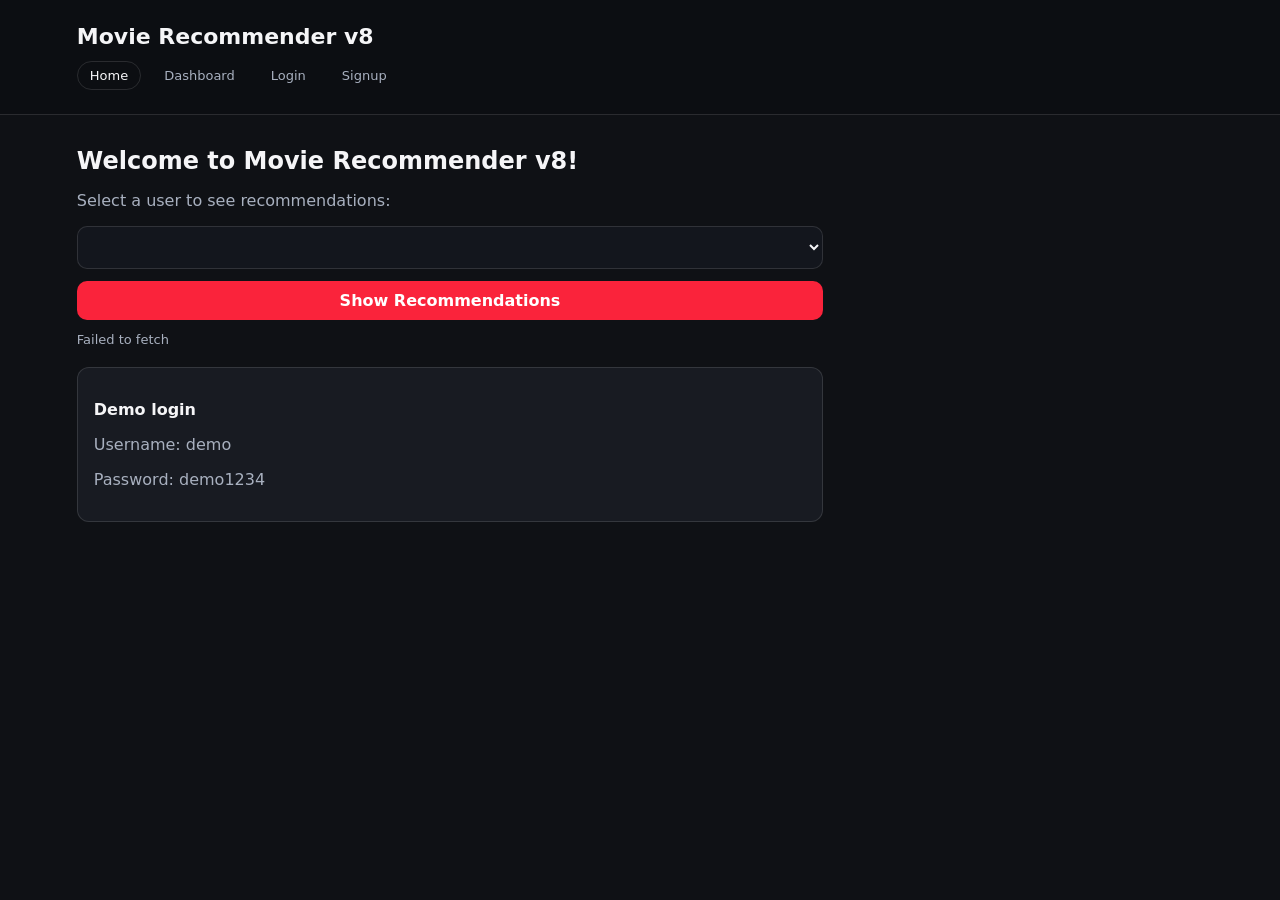
<file: frontend_legacy_2026-03-16/index.html>
<!doctype html>
<html lang="en">
  <head>
    <meta charset="UTF-8" />
    <meta name="viewport" content="width=device-width, initial-scale=1.0" />
    <title>Movie Recommender v8</title>
    <link rel="stylesheet" href="./styles.css" />
  </head>
  <body data-page="home">
    <header class="site-header">
      <h1>Movie Recommender v8</h1>
      <nav>
        <a class="active" href="/index.html">Home</a>
        <a href="/dashboard.html">Dashboard</a>
        <a href="/login.html">Login</a>
        <a href="/signup.html">Signup</a>
      </nav>
    </header>
    <main class="content">
      <h2>Welcome to Movie Recommender v8!</h2>
      <p>Select a user to see recommendations:</p>
      <form id="home-form">
        <select id="home-user-select" name="user_id"></select>
        <button type="submit">Show Recommendations</button>
      </form>
      <div class="status" id="home-status"></div>
      <div class="demo-card">
        <p><strong>Demo login</strong></p>
        <p>Username: demo</p>
        <p>Password: demo1234</p>
      </div>
    </main>
    <script src="./app.js"></script>
  </body>
</html>
</file>
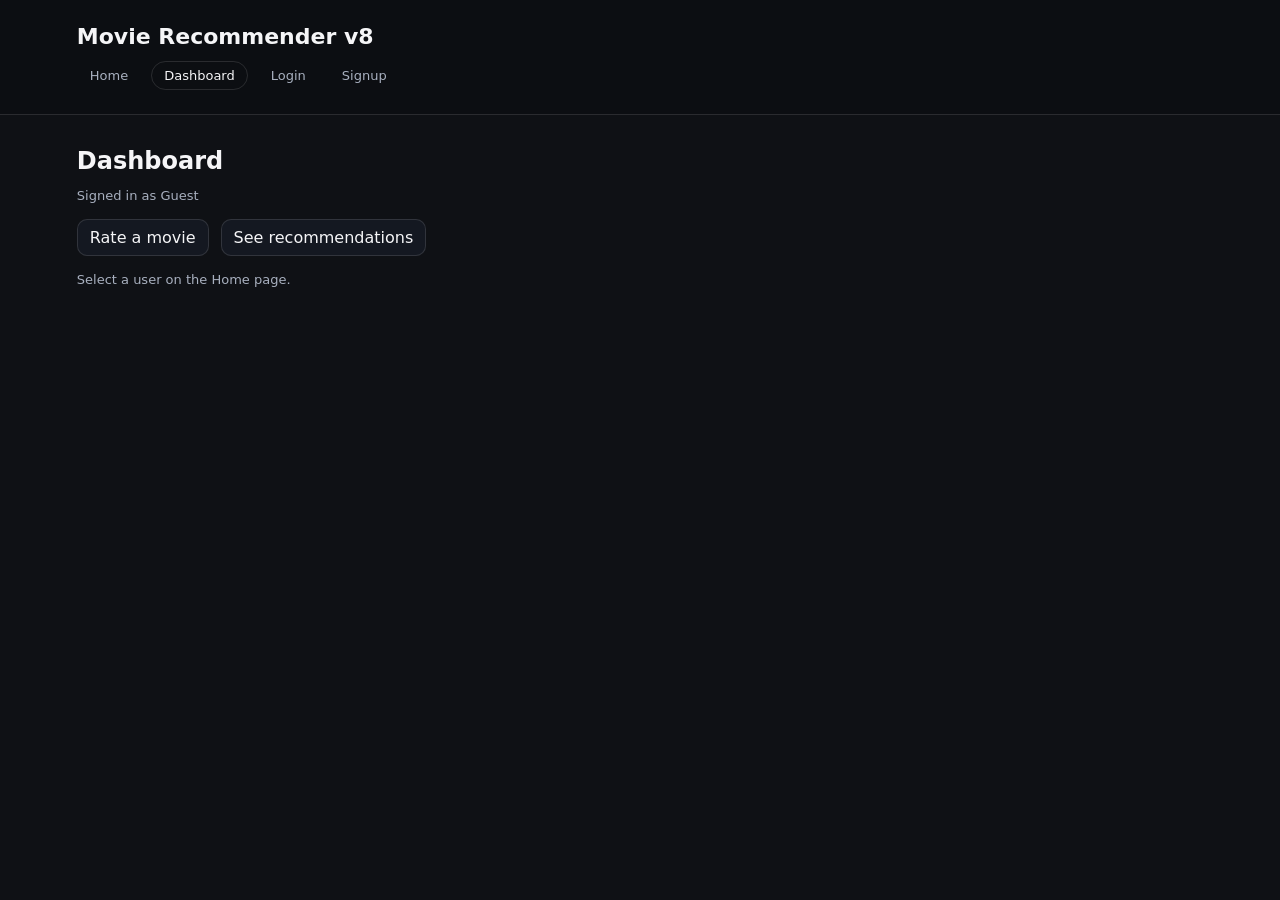
<file: frontend/dashboard.html>
<!doctype html>
<html lang="en">
  <head>
    <meta charset="UTF-8" />
    <meta name="viewport" content="width=device-width, initial-scale=1.0" />
    <title>Dashboard · Movie Recommender v8</title>
    <link rel="stylesheet" href="./styles.css" />
  </head>
  <body data-page="dashboard">
    <header class="site-header">
      <h1>Movie Recommender v8</h1>
      <nav>
        <a href="/index.html">Home</a>
        <a class="active" href="/dashboard.html">Dashboard</a>
        <a href="/login.html">Login</a>
        <a href="/signup.html">Signup</a>
      </nav>
    </header>
    <main class="content">
      <h2>Dashboard</h2>
      <p class="note">Signed in as <span id="dashboard-user">Guest</span></p>
      <div class="actions">
        <a href="/rate.html">Rate a movie</a>
        <a href="/recommend.html" id="recommend-link">See recommendations</a>
      </div>
      <div class="status" id="dashboard-status"></div>
      <ul class="list" id="dashboard-list"></ul>
    </main>
    <script src="./app.js"></script>
  </body>
</html>
</file>
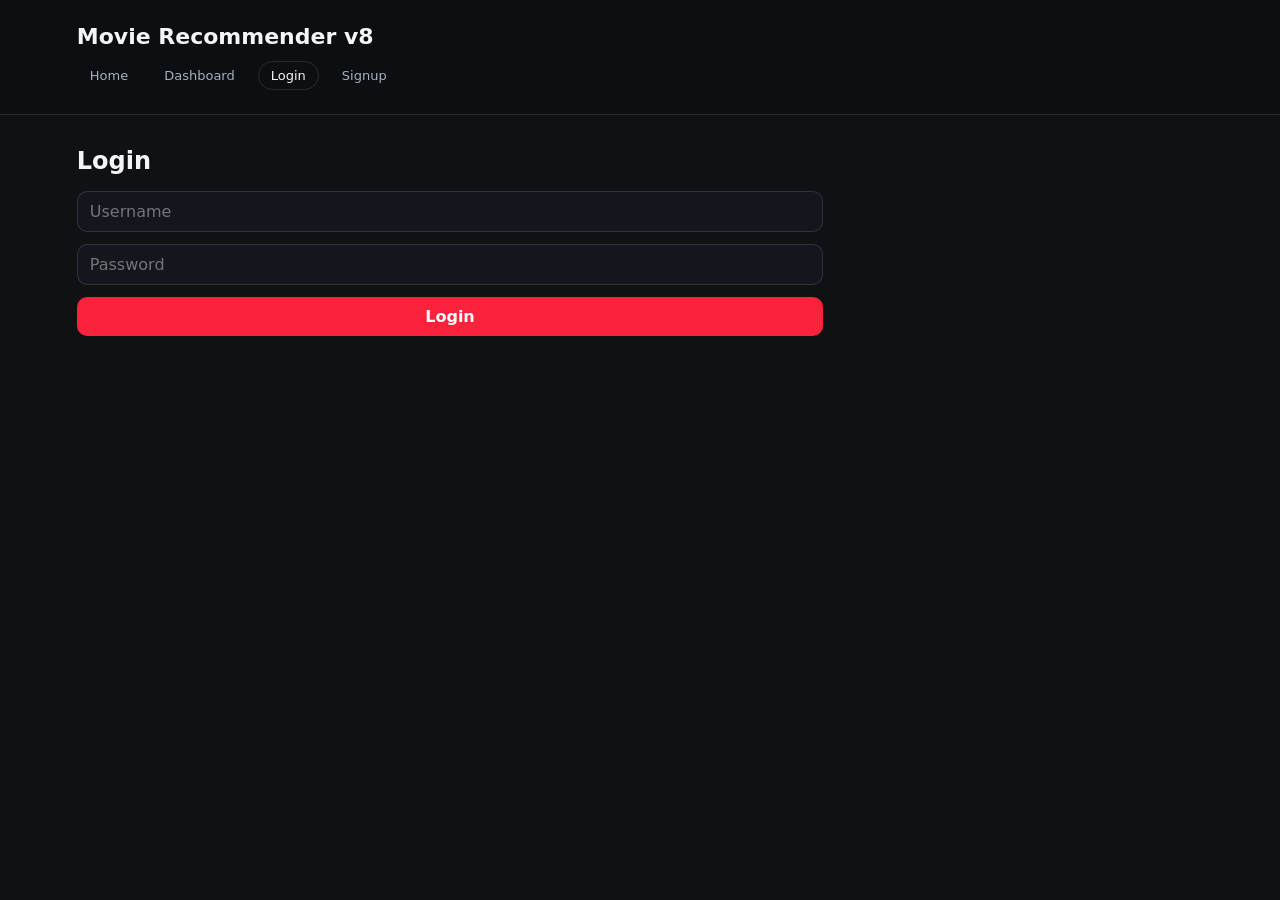
<file: frontend/login.html>
<!doctype html>
<html lang="en">
  <head>
    <meta charset="UTF-8" />
    <meta name="viewport" content="width=device-width, initial-scale=1.0" />
    <title>Login · Movie Recommender v8</title>
    <link rel="stylesheet" href="./styles.css" />
  </head>
  <body data-page="login">
    <header class="site-header">
      <h1>Movie Recommender v8</h1>
      <nav>
        <a href="/index.html">Home</a>
        <a href="/dashboard.html">Dashboard</a>
        <a class="active" href="/login.html">Login</a>
        <a href="/signup.html">Signup</a>
      </nav>
    </header>
    <main class="content">
      <h2>Login</h2>
      <form id="login-form">
        <input type="text" name="username" id="login-username" placeholder="Username" required />
        <input type="password" name="password" id="login-password" placeholder="Password" required />
        <button type="submit">Login</button>
      </form>
      <div class="status" id="login-status"></div>
    </main>
    <script src="./app.js"></script>
  </body>
</html>
</file>
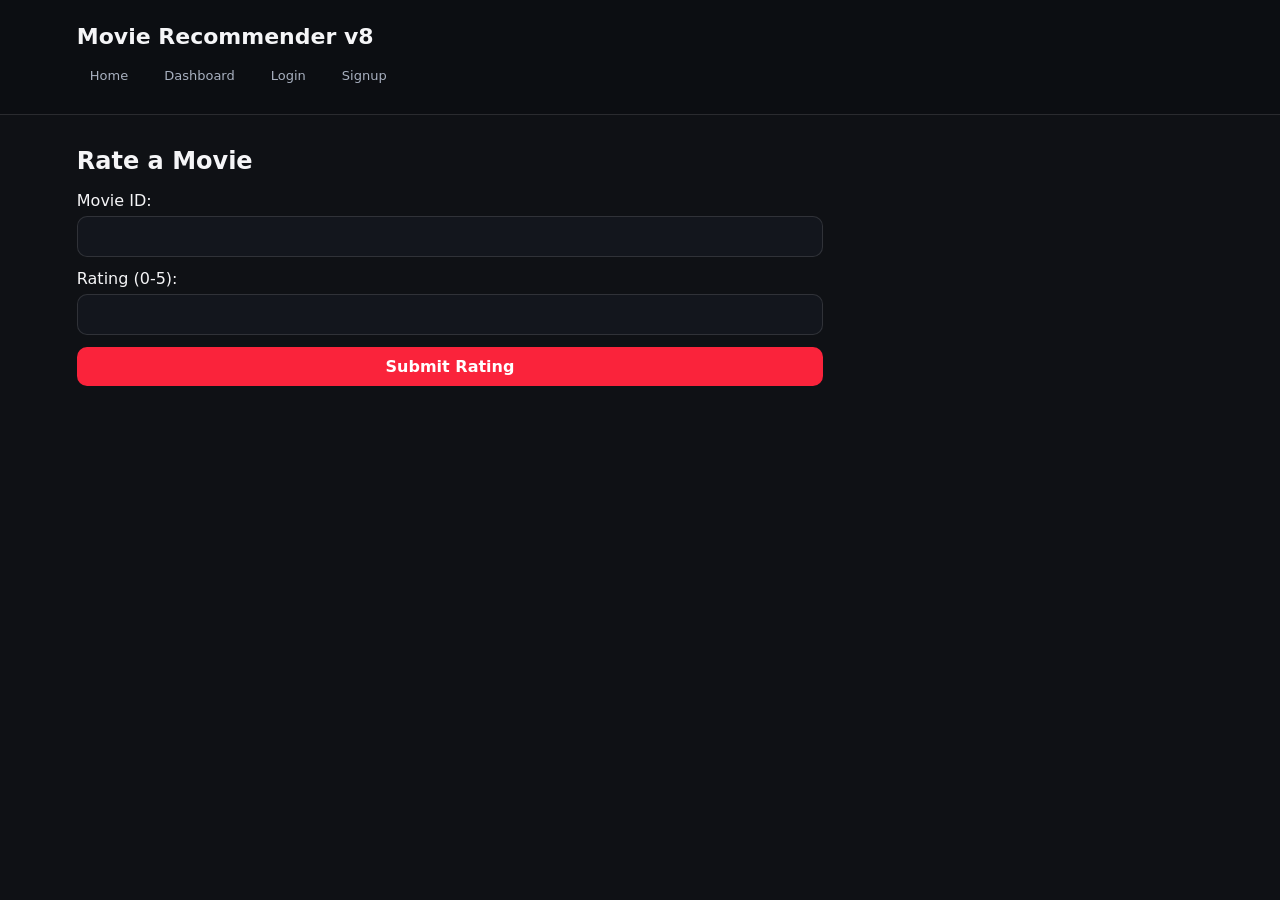
<file: frontend/rate.html>
<!doctype html>
<html lang="en">
  <head>
    <meta charset="UTF-8" />
    <meta name="viewport" content="width=device-width, initial-scale=1.0" />
    <title>Rate · Movie Recommender v8</title>
    <link rel="stylesheet" href="./styles.css" />
  </head>
  <body data-page="rate">
    <header class="site-header">
      <h1>Movie Recommender v8</h1>
      <nav>
        <a href="/index.html">Home</a>
        <a href="/dashboard.html">Dashboard</a>
        <a href="/login.html">Login</a>
        <a href="/signup.html">Signup</a>
      </nav>
    </header>
    <main class="content">
      <h2>Rate a Movie</h2>
      <form id="rate-form">
        <label>
          Movie ID:
          <input type="number" name="movie_id" id="rate-movie-id" required />
        </label>
        <label>
          Rating (0-5):
          <input type="number" name="rating" id="rate-value" min="0" max="5" step="0.1" required />
        </label>
        <button type="submit">Submit Rating</button>
      </form>
      <div class="status" id="rate-status"></div>
    </main>
    <script src="./app.js"></script>
  </body>
</html>
</file>
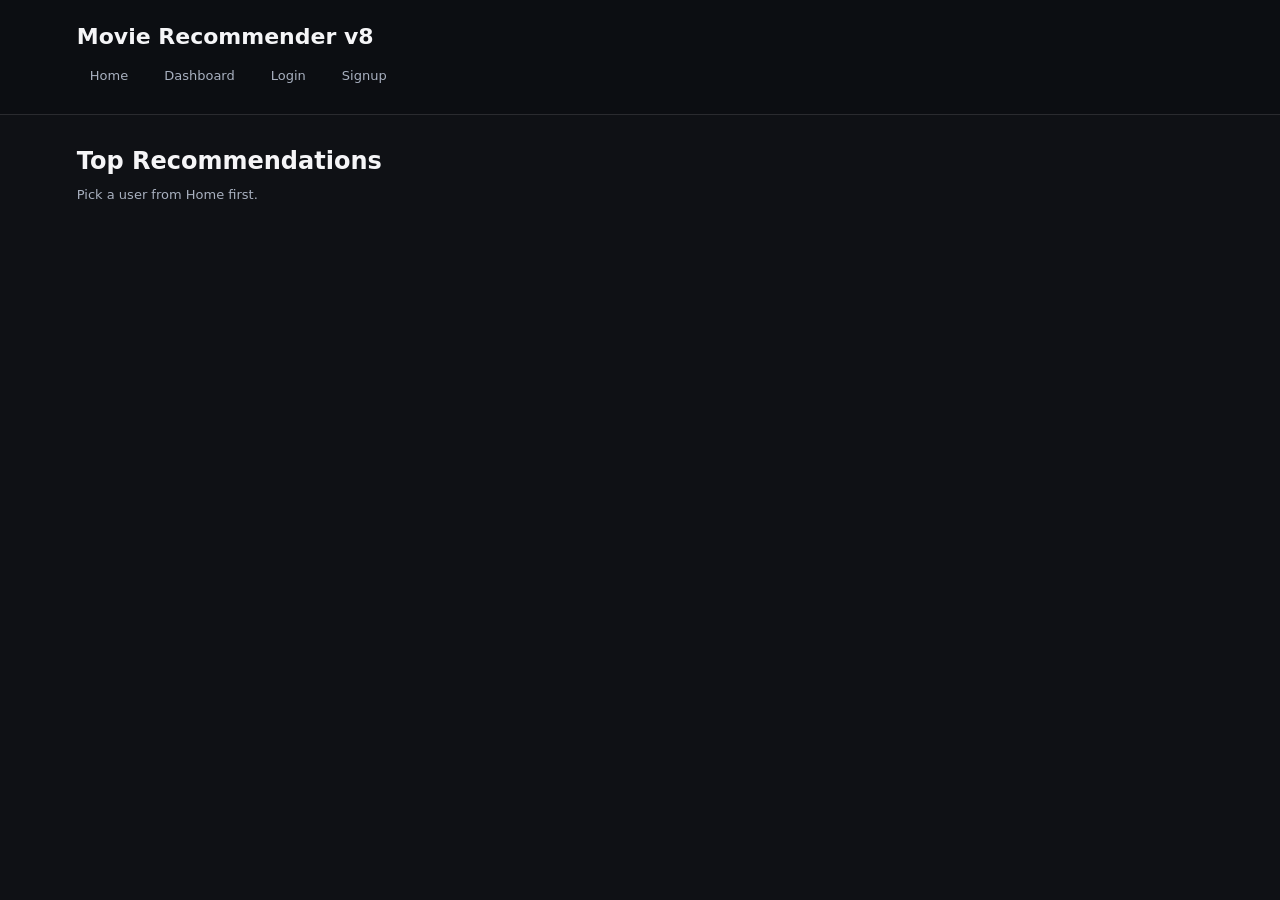
<file: frontend/recommend.html>
<!doctype html>
<html lang="en">
  <head>
    <meta charset="UTF-8" />
    <meta name="viewport" content="width=device-width, initial-scale=1.0" />
    <title>Recommendations · Movie Recommender v8</title>
    <link rel="stylesheet" href="./styles.css" />
  </head>
  <body data-page="recommend">
    <header class="site-header">
      <h1>Movie Recommender v8</h1>
      <nav>
        <a href="/index.html">Home</a>
        <a href="/dashboard.html">Dashboard</a>
        <a href="/login.html">Login</a>
        <a href="/signup.html">Signup</a>
      </nav>
    </header>
    <main class="content">
      <h2>Top Recommendations</h2>
      <div class="status" id="recommend-status"></div>
      <ul class="list" id="recommend-list"></ul>
    </main>
    <script src="./app.js"></script>
  </body>
</html>
</file>
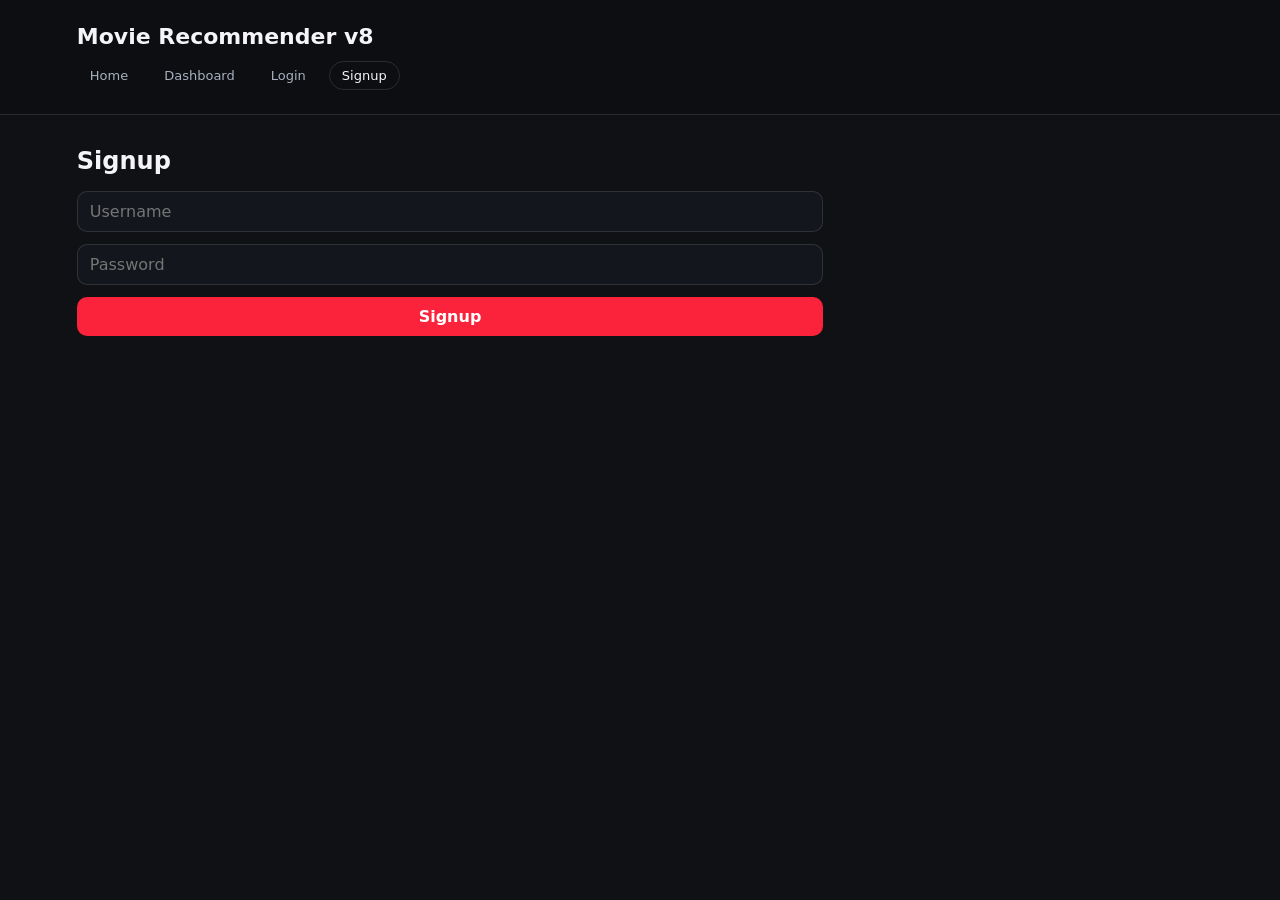
<file: frontend/signup.html>
<!doctype html>
<html lang="en">
  <head>
    <meta charset="UTF-8" />
    <meta name="viewport" content="width=device-width, initial-scale=1.0" />
    <title>Signup · Movie Recommender v8</title>
    <link rel="stylesheet" href="./styles.css" />
  </head>
  <body data-page="signup">
    <header class="site-header">
      <h1>Movie Recommender v8</h1>
      <nav>
        <a href="/index.html">Home</a>
        <a href="/dashboard.html">Dashboard</a>
        <a href="/login.html">Login</a>
        <a class="active" href="/signup.html">Signup</a>
      </nav>
    </header>
    <main class="content">
      <h2>Signup</h2>
      <form id="signup-form">
        <input type="text" name="username" id="signup-username" placeholder="Username" required />
        <input type="password" name="password" id="signup-password" placeholder="Password" required />
        <button type="submit">Signup</button>
      </form>
      <div class="status" id="signup-status"></div>
    </main>
    <script src="./app.js"></script>
  </body>
</html>
</file>
<file: frontend_legacy_2026-03-16/styles.css>
:root {
  --bg: #0f1115;
  --panel: #181b22;
  --text: #f5f5f7;
  --muted: #a8b0bf;
  --accent: #fa233b;
  --border: rgba(255, 255, 255, 0.12);
}

* {
  box-sizing: border-box;
}

body {
  margin: 0;
  font-family: "Space Grotesk", system-ui, -apple-system, sans-serif;
  background: var(--bg);
  color: var(--text);
}

a {
  color: inherit;
  text-decoration: none;
}

.site-header {
  padding: 24px 6vw;
  border-bottom: 1px solid var(--border);
  background: #0c0e12;
  display: flex;
  flex-direction: column;
  gap: 12px;
}

.site-header h1 {
  margin: 0;
  font-size: 22px;
}

nav {
  display: flex;
  flex-wrap: wrap;
  gap: 10px;
}

nav a {
  padding: 6px 12px;
  border-radius: 999px;
  border: 1px solid transparent;
  color: var(--muted);
  font-size: 13px;
}

nav a.active,
nav a:hover {
  border-color: var(--border);
  color: var(--text);
}

.content {
  padding: 32px 6vw 64px;
  max-width: 900px;
}

h2 {
  margin: 0 0 12px;
}

p {
  color: var(--muted);
}

form {
  display: grid;
  gap: 12px;
  margin-top: 16px;
}

input,
select,
button {
  font: inherit;
  border-radius: 10px;
  border: 1px solid var(--border);
  padding: 10px 12px;
  background: #13161d;
  color: var(--text);
}

button {
  background: var(--accent);
  color: white;
  border: none;
  font-weight: 600;
  cursor: pointer;
}

button:hover {
  opacity: 0.9;
}

.status {
  margin-top: 12px;
  font-size: 13px;
  color: var(--muted);
}

.note {
  font-size: 13px;
  color: var(--muted);
}

.actions {
  display: flex;
  gap: 12px;
  margin: 16px 0;
}

.actions a {
  padding: 8px 12px;
  border-radius: 10px;
  border: 1px solid var(--border);
  background: #141821;
}

.list {
  list-style: none;
  padding: 0;
  margin: 16px 0 0;
  display: grid;
  gap: 10px;
}

.list li {
  padding: 12px;
  border-radius: 12px;
  border: 1px solid var(--border);
  background: var(--panel);
}

.demo-card {
  margin-top: 20px;
  padding: 16px;
  border-radius: 12px;
  border: 1px solid var(--border);
  background: var(--panel);
  color: var(--muted);
}

.demo-card strong {
  color: var(--text);
}

label {
  display: grid;
  gap: 6px;
}

@media (max-width: 640px) {
  .site-header {
    align-items: flex-start;
  }

  .actions {
    flex-direction: column;
    align-items: flex-start;
  }
}
</file>
<file: frontend/styles.css>
:root {
  --bg: #0f1115;
  --panel: #181b22;
  --text: #f5f5f7;
  --muted: #a8b0bf;
  --accent: #fa233b;
  --border: rgba(255, 255, 255, 0.12);
}

* {
  box-sizing: border-box;
}

body {
  margin: 0;
  font-family: "Space Grotesk", system-ui, -apple-system, sans-serif;
  background: var(--bg);
  color: var(--text);
}

a {
  color: inherit;
  text-decoration: none;
}

.site-header {
  padding: 24px 6vw;
  border-bottom: 1px solid var(--border);
  background: #0c0e12;
  display: flex;
  flex-direction: column;
  gap: 12px;
}

.site-header h1 {
  margin: 0;
  font-size: 22px;
}

nav {
  display: flex;
  flex-wrap: wrap;
  gap: 10px;
}

nav a {
  padding: 6px 12px;
  border-radius: 999px;
  border: 1px solid transparent;
  color: var(--muted);
  font-size: 13px;
}

nav a.active,
nav a:hover {
  border-color: var(--border);
  color: var(--text);
}

.content {
  padding: 32px 6vw 64px;
  max-width: 900px;
}

h2 {
  margin: 0 0 12px;
}

p {
  color: var(--muted);
}

form {
  display: grid;
  gap: 12px;
  margin-top: 16px;
}

input,
select,
button {
  font: inherit;
  border-radius: 10px;
  border: 1px solid var(--border);
  padding: 10px 12px;
  background: #13161d;
  color: var(--text);
}

button {
  background: var(--accent);
  color: white;
  border: none;
  font-weight: 600;
  cursor: pointer;
}

button:hover {
  opacity: 0.9;
}

.status {
  margin-top: 12px;
  font-size: 13px;
  color: var(--muted);
}

.note {
  font-size: 13px;
  color: var(--muted);
}

.actions {
  display: flex;
  gap: 12px;
  margin: 16px 0;
}

.actions a {
  padding: 8px 12px;
  border-radius: 10px;
  border: 1px solid var(--border);
  background: #141821;
}

.list {
  list-style: none;
  padding: 0;
  margin: 16px 0 0;
  display: grid;
  gap: 10px;
}

.list li {
  padding: 12px;
  border-radius: 12px;
  border: 1px solid var(--border);
  background: var(--panel);
}

.demo-card {
  margin-top: 20px;
  padding: 16px;
  border-radius: 12px;
  border: 1px solid var(--border);
  background: var(--panel);
  color: var(--muted);
}

.demo-card strong {
  color: var(--text);
}

label {
  display: grid;
  gap: 6px;
}

@media (max-width: 640px) {
  .site-header {
    align-items: flex-start;
  }

  .actions {
    flex-direction: column;
    align-items: flex-start;
  }
}
</file>
